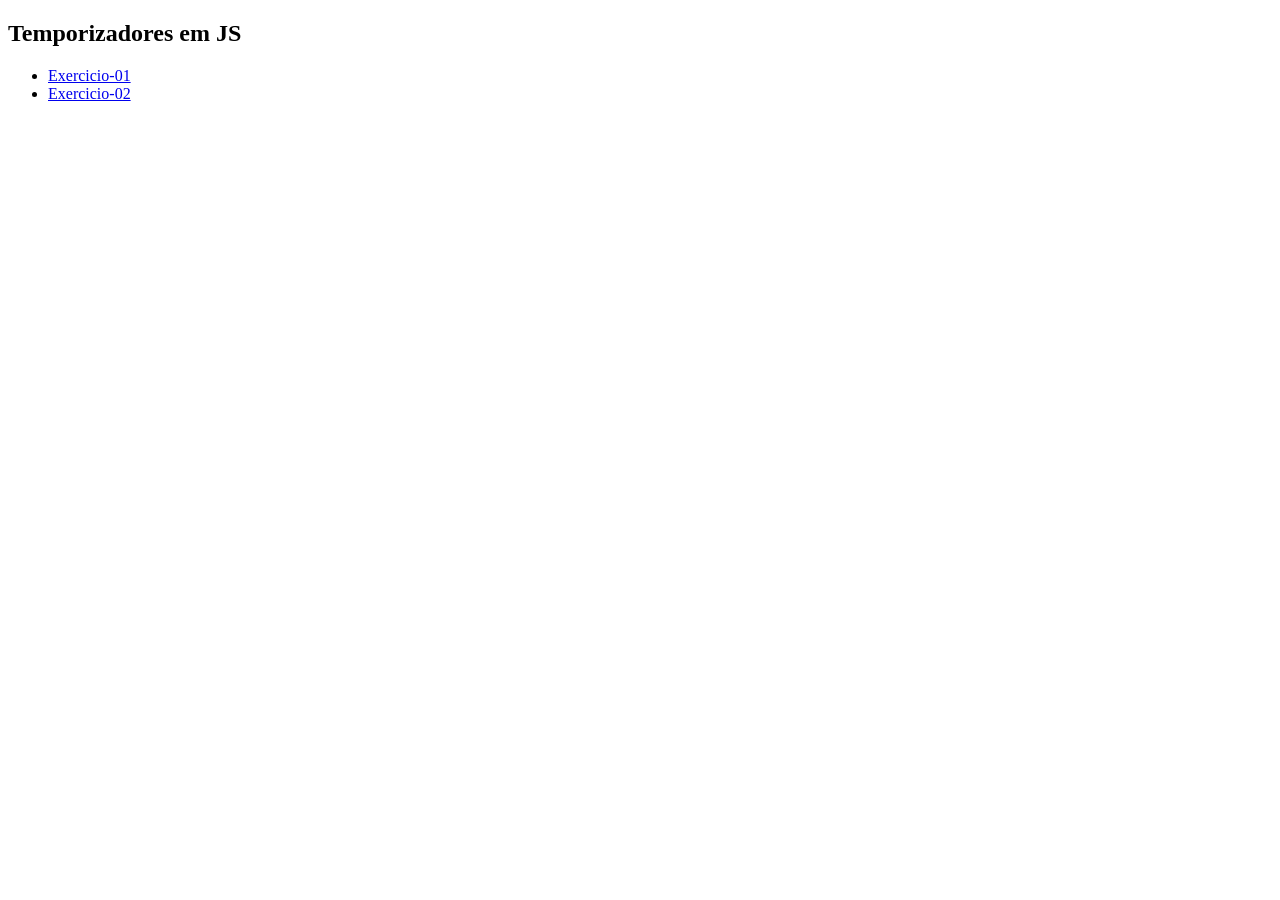
<file: index.html>
<!DOCTYPE html>
<html lang="pt-br">
<head>
    <meta charset="UTF-8">
    <meta http-equiv="X-UA-Compatible" content="IE=edge">
    <meta name="viewport" content="width=device-width, initial-scale=1.0">
    <title>Document</title>
</head>
<body>
    <h2>Temporizadores em JS</h2>
    <ul>
        <li><a href="exercicio01.html">Exercicio-01</a></li>
        <li><a href="exercicio02.html">Exercicio-02</a></li>
    </ul>  
</body>
</html>
</file>
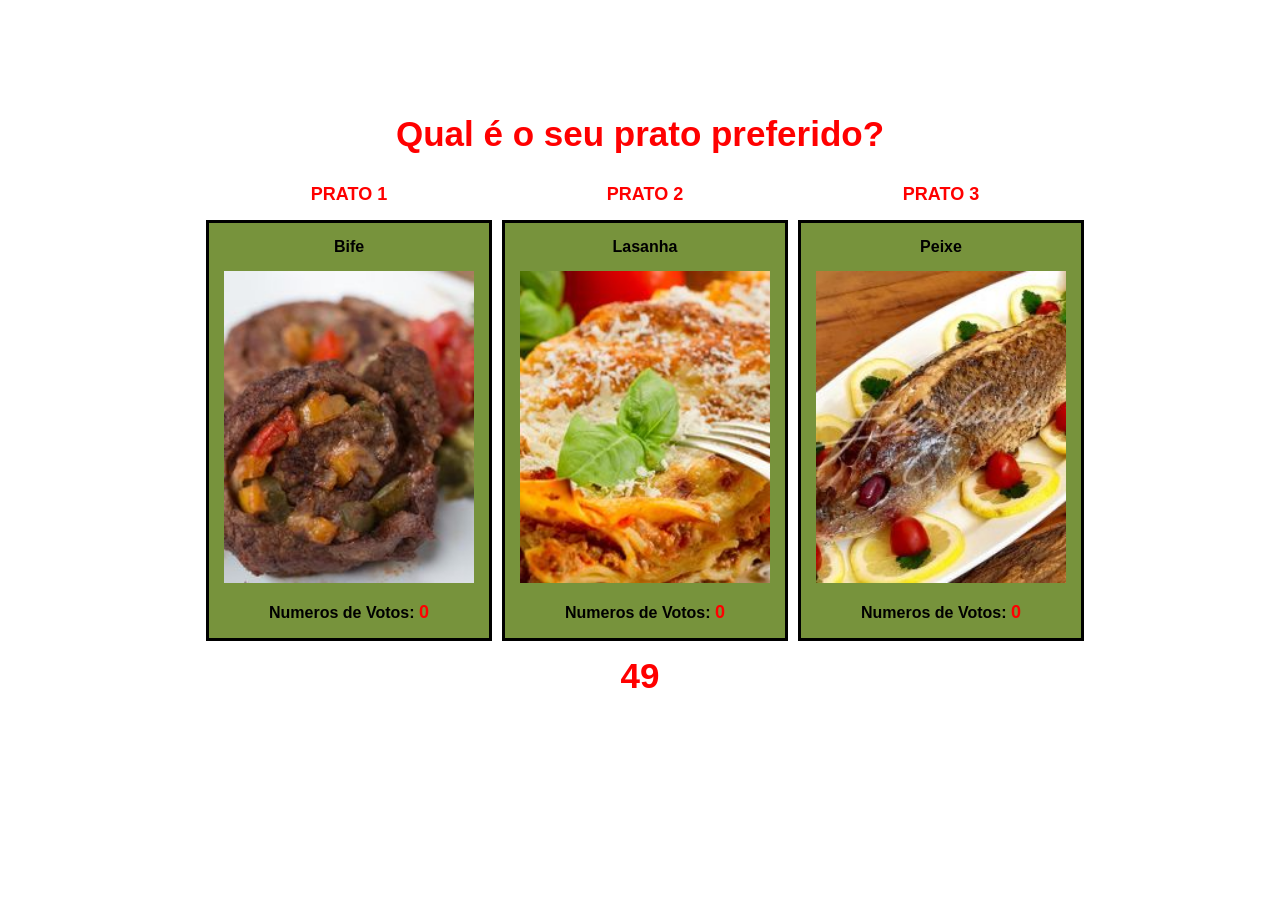
<file: exercicio01.html>
<!DOCTYPE html>
<html lang="pt-br">

<head>
    <title>Exercico - 01</title>
    <meta charset="UTF-8">
    <meta name="viewport" content="width=device-width, initial-scale=1">
    <link rel="stylesheet" href="css/reston.css" type="text/css">
    <link rel="stylesheet" href="css/estilos.css" type="text/css">

    <script>
    </script>

</head>

<body>
    <div class="container">
        <div class="box">
            <h1>Qual é o seu prato preferido?</h1>
            <div>
                <div class="boxCand1" id="box1" onclick="incrementaVoto('1')" onmouseover="backOver('1')"
                    onmouseout="backOut('1')">
                    <div>
                        <h3>PRATO 1</h3>
                        <div class="blocoCand">
                            <h2 id="boxTxt1">Bife</h2>
                            <img src="img\bife.jpg" alt="" width="250px">
                            <h4 id="boxText1">Numeros de Votos: <span id="contVotosBol1">0</span></h4>
                        </div>
                    </div>
                </div>
                <div class="boxCand2" id="box2" onclick="incrementaVoto('2')" onmouseover="backOver('2')"
                    onmouseout="backOut('2')">
                    <div>
                        <h3>PRATO 2</h3>
                        <div class="blocoCand">
                            <h2 id="boxTxt2">Lasanha</h2>
                            <img src="img/lasanha.jpg" alt="" width="250px">
                            <h4 id="boxText2">Numeros de Votos: <span id="contVotosBol2">0</span></h4>
                        </div>
                    </div>
                </div>
                <div class="boxCand3" id="box3" onclick="incrementaVoto('3')" onmouseover="backOver('3')"
                    onmouseout="backOut('3')">
                    <div>
                        <h3>PRATO 3</h3>
                        <div class="blocoCand">
                            <h2 id="boxTxt3">Peixe</h2>
                            <img src="img/peixe.jpg" alt="" width="250px">
                            <h4 id="boxText3">Numeros de Votos: <span id="contVotosBol3">0</span></h4>
                        </div>
                    </div>
                </div>
            </div>
            <div>
                <h1 id="counter">50</h1>
            </div>
        </div>
    </div>
    <script>
        let maior = 0;
        let jaVotou = false;

        let setIntTime = setInterval(() => {
            let counter = document.getElementById("counter").innerHTML;
            if (counter == 0) return;
            else {
                counter--;
                document.getElementById("counter").innerHTML = counter;
            }
        }, 1000);

        for (let i = 0; i < 3; i++) {
            document.getElementById("box" + (i + 1)).style.backgroundColor = "rgb(119, 147, 60)";
            document.getElementById("boxTxt" + (i + 1)).style.color = "black";
            document.getElementById("boxText" + (i + 1)).style.color = "black";
        }

        function backOver(type) {
            document.getElementById("box" + type).style.backgroundColor = "black";
            document.getElementById("boxTxt" + type).style.color = "white";
            document.getElementById("boxText" + type).style.color = "white";
        }

        function backOut(type) {
            let numVotos = document.getElementById("contVotosBol" + type).innerHTML;
            if (numVotos == maior) {
                document.getElementById("box" + type).style.backgroundColor = "rgb(119, 147, 60)";
                document.getElementById("boxTxt" + type).style.color = "black";
                document.getElementById("boxText" + type).style.color = "black";
            } else {
                document.getElementById("box" + type).style.backgroundColor = "rgb(195, 214, 155)";
                document.getElementById("boxTxt" + type).style.color = "black";
                document.getElementById("boxText" + type).style.color = "black";
            }
        }

        function incrementaVoto(type) {
            if (jaVotou) {
                alert("Já foi realizado um voto nessa maquina!");
            } else {
                if (!podeVotar()) {
                    alert("O tempo para votação acabou!");
                } else {
                    if (login()) {
                        let numVotos = document.getElementById("contVotosBol" + type).innerHTML;
                        numVotos++;
                        document.getElementById("contVotosBol" + type).innerHTML = numVotos;
                        if (numVotos > maior) maior = numVotos;
                        for (let i = 0; i < 3; i++) {
                            if (parseInt(document.getElementById("contVotosBol" + (i + 1)).innerHTML) === maior) {
                                document.getElementById("box" + (i + 1)).style.backgroundColor = "rgb(119, 147, 60)";
                                document.getElementById("boxTxt" + (i + 1)).style.color = "black";
                                document.getElementById("boxText" + (i + 1)).style.color = "black";
                            } else {
                                document.getElementById("box" + (i + 1)).style.backgroundColor = "rgb(195, 214, 155)";
                                document.getElementById("boxTxt" + (i + 1)).style.color = "black";
                                document.getElementById("boxText" + (i + 1)).style.color = "black";
                            }
                        }
                        clearInterval(setIntTime);
                        jaVotou = true;
                        document.getElementById("counter").innerHTML = "Obrigado pelo seu voto!!";
                    } else {
                        alert("Você já realizou seu voto!!")
                    }
                }
            }
        }

        function login() {
            let cpf = "";
            while (cpf == "" || cpf == null) {
                cpf = prompt("Por favor, digite o seu CPF: ");
                if (cpf == "" || cpf == null) alert("Por favor preencher CPF!!");
            }

            let cpfsCadast = JSON.parse(localStorage.getItem("cpfsCadast"));
            if (cpfsCadast === null) {
                cpfsCadast = [];
                cpfsCadast.push(cpf);
                localStorage.setItem("cpfsCadast", JSON.stringify(cpfsCadast));
                return true;
            } else {
                if (cpfsCadast.includes(cpf)) {
                    return false;
                } else {
                    cpfsCadast.push(cpf);
                    localStorage.setItem("cpfsCadast", JSON.stringify(cpfsCadast));
                    return true;
                }
            }
        }

        function podeVotar() {
            let counter = document.getElementById("counter").innerHTML;
            return (counter == 0) ? false : true;
        }
    </script>
</body>

</html>
</file>
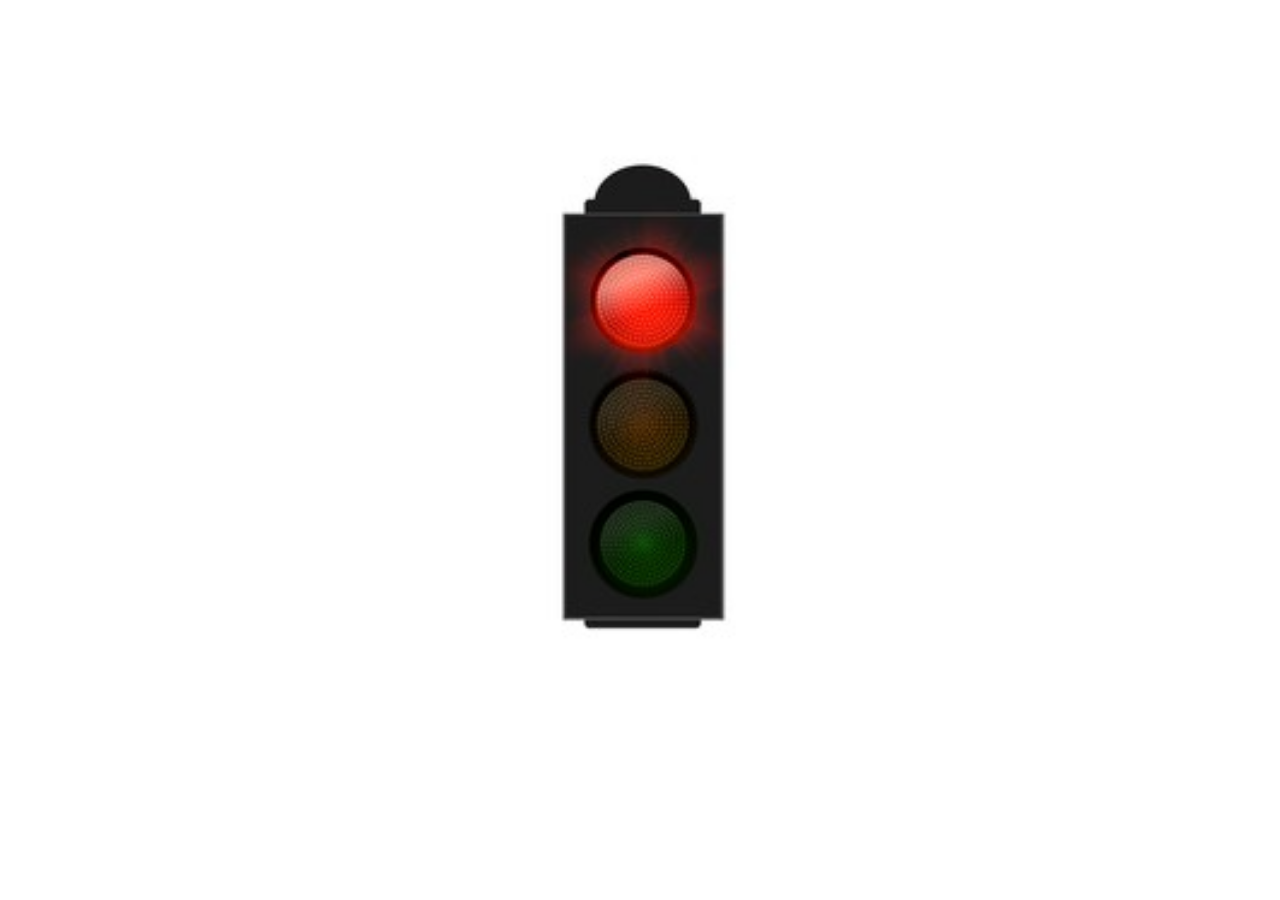
<file: exercicio02.html>
<!DOCTYPE html>
<html lang="pt-br">

<head>
    <title>Exercico - 02</title>
    <meta charset="UTF-8">
    <meta name="viewport" content="width=device-width, initial-scale=1">
    <link rel="stylesheet" href="css/reston.css" type="text/css">
    <link rel="stylesheet" href="css/estilos.css" type="text/css">
</head>

<body>
    <div class="container">
        <div class="box">
            <img id="semaforoImg" src="img\vermelho.png" alt="" width="200px">
        </div>
    </div>
    <script>
        let semaforoTime = 20;
        let setIntTime = setInterval(() => {
            if (semaforoTime == 0) semaforoTime = 20;
            semaforoTime--;
            if (semaforoTime > 15) {
                document.getElementById('semaforoImg').src = `img/vermelho.png`;
            } else if (semaforoTime > 5) {
                document.getElementById('semaforoImg').src = `img/verde.png`;
            } else {
                document.getElementById('semaforoImg').src = `img/amarelo.png`;
            }
        }, 1000);
    </script>
</body>

</html>
</file>
<file: css/reston.css>
* {
    margin: 0px;
    box-sizing: border-box;
}

.linha::after {
    clear: both;
    content: "";
    display: block;
}


/*Mobile First*/

[class^="col-"] {
    float: left;
    padding: 0px;
    width: 100%;
}


/*Tablet*/

@media only screen and (min-width:600px) {
    .col-dm-1 {
        width: 8.33%
    }
    .col-dm-2 {
        width: 16.66%
    }
    .col-dm-3 {
        width: 25%
    }
    .col-dm-4 {
        width: 33.33%
    }
    .col-dm-5 {
        width: 41.66%
    }
    .col-dm-6 {
        width: 50%
    }
    .col-dm-7 {
        width: 58.33%
    }
    .col-dm-8 {
        width: 66.66%
    }
    .col-dm-9 {
        width: 74.99%
    }
    .col-dm-10 {
        width: 83.32%
    }
    .col-dm-11 {
        width: 91.65%
    }
    .col-dm-12 {
        width: 100%
    }
}


/*PC*/

@media only screen and (min-width:1000px) {
    .col-dg-1 {
        width: 8.33%
    }
    .col-dg-2 {
        width: 16.66%
    }
    .col-dg-02 {
        width: 20%;
    }
    .col-dg-3 {
        width: 25%
    }
    .col-dg-4 {
        width: 33.33%
    }
    .col-dg-5 {
        width: 41.66%
    }
    .col-dg-6 {
        width: 50%
    }
    .col-dg-7 {
        width: 58.33%
    }
    .col-dg-8 {
        width: 66.66%
    }
    .col-dg-9 {
        width: 74.99%
    }
    .col-dg-10 {
        width: 83.32%
    }
    .col-dg-11 {
        width: 91.65%
    }
    .col-dg-12 {
        width: 100%
    }
}
</file>
<file: css/estilos.css>
* {
    font-family: Arial, Helvetica, sans-serif;
    box-sizing: border-box;
    overflow: auto;
}

.container {
    width: 100vw;
    height: 90vh;
    display: flex;
    flex-direction: row;
    justify-content: center;
    align-items: center;
}

.blocoCand {
    border: 3px solid black;
    padding-left: 15px;
    padding-right: 15px;
}

.boxCand1,
.boxCand2,
.boxCand3 {
    background-color: rgb(195, 214, 155);
    text-align: center;
    float: left;
    margin-left: 10px;
}

h4,
h2 {
    padding: 15px;
    font-size: 16px;
    color: black;
    text-align: center;
}

h1 {
    padding: 15px;
    background-color: white;
    font-size: 35px;
    color: red;
    text-align: center;
}

h3 {
    padding: 15px;
    background-color: white;
    font-size: 18px;
    color: red;
    text-align: center; 
}

span {
    font-size: 18px;
    color: red;
}

.box {
    position: fixed;
}
</file>
